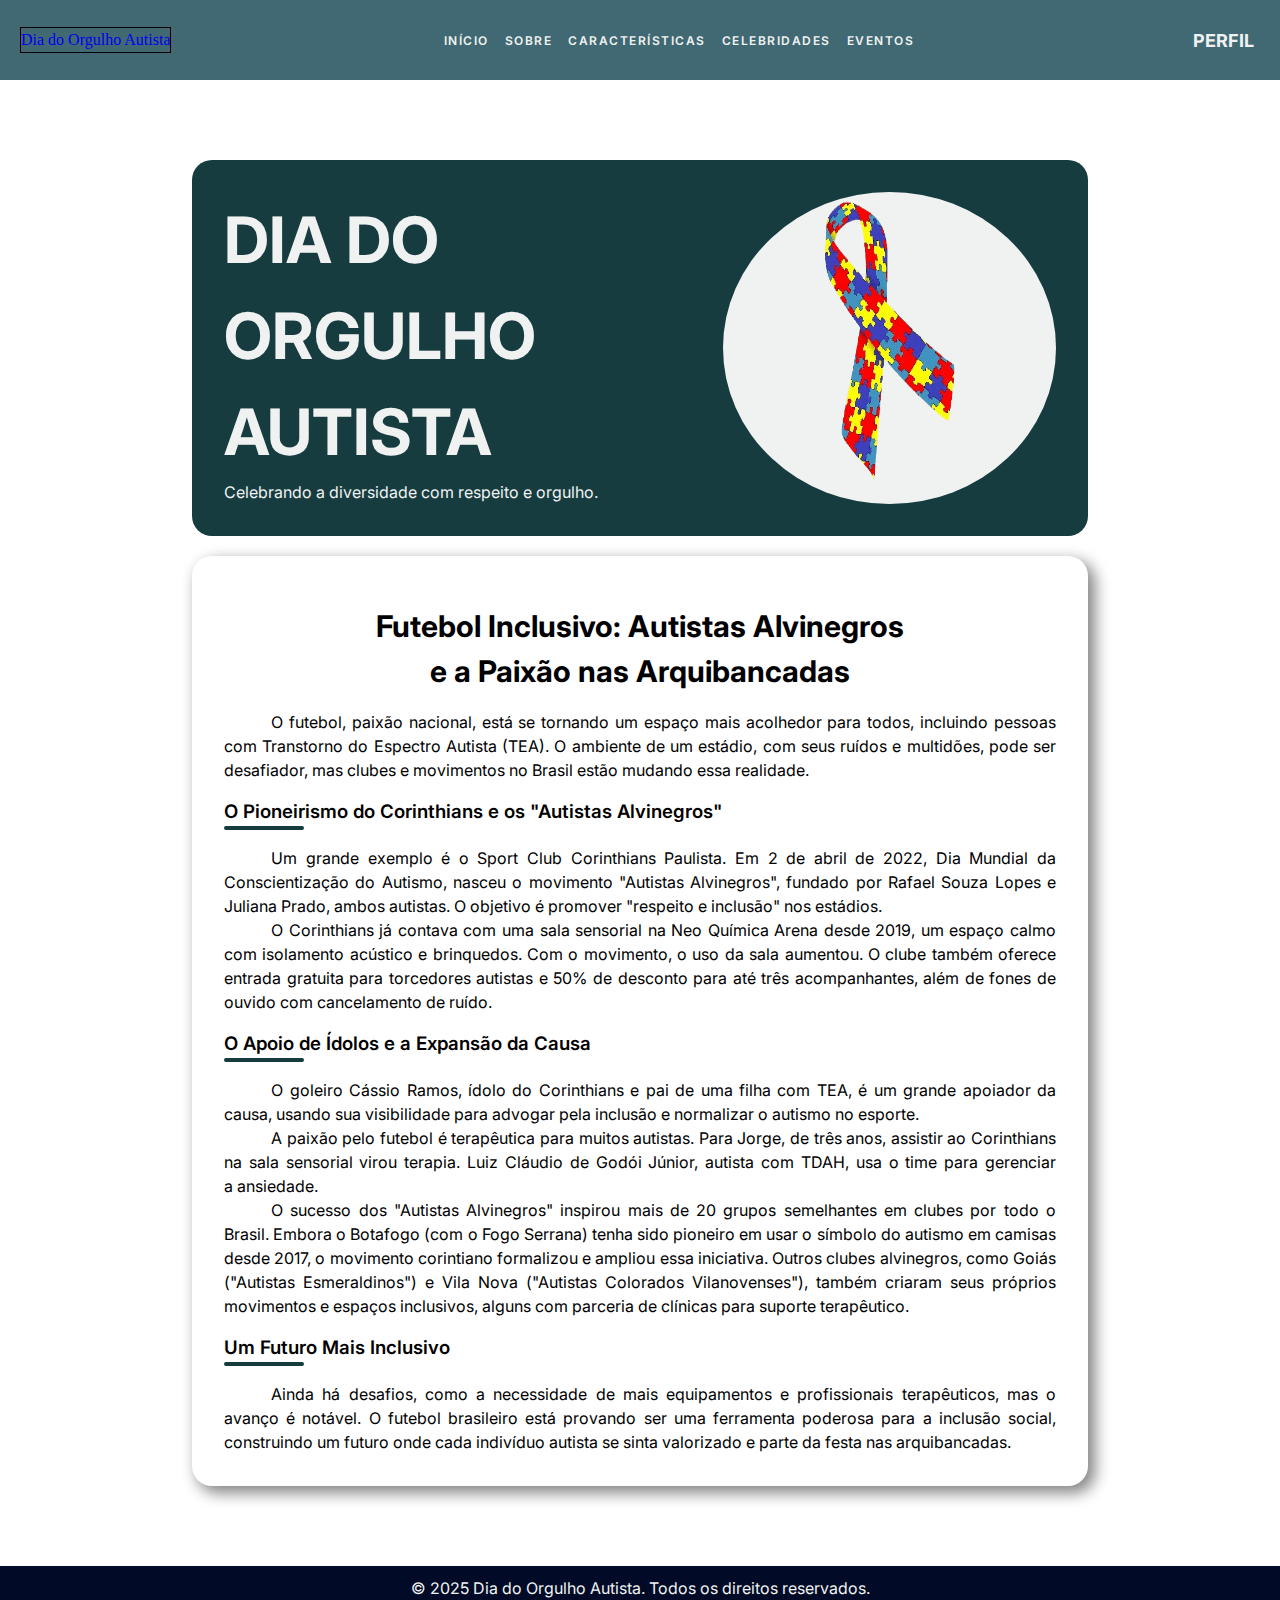
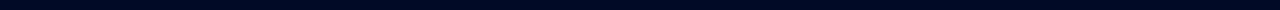
<file: DiaDoAutista/index.html>
<!DOCTYPE html>
<html lang="pt-BR">
  <head>
    <meta charset="UTF-8" />
    <meta name="viewport" content="width=device-width, initial-scale=1.0" />
    <title>Dia do Autista</title>
    <link rel="stylesheet" href="./styles/main.css" />
  </head>
  <body>
    <header>
      <a href="./index.html" style="border: 1px solid black;">Dia do Orgulho Autista</a>
      <nav>
        <ul>
          <li><a href="index.html">Início</a></li>
          <li><a href="sobre.html">Sobre</a></li>
          <li><a href="caracteristicas.html">Características</a></li>
          <li><a href="celebridades.html">Celebridades</a></li>
          <li><a href="eventos.html">Eventos</a></li>
        </ul>
      </nav>
      <button>Perfil</button>
    </header>

    <main>
      <section class="mainSection">
        <div>
          <h1>DIA DO ORGULHO AUTISTA</h1>
          <p>Celebrando a diversidade com respeito e orgulho.</p>
        </div>
        <img src="./assets/imgs/imageTEA.png" alt="imagem se um cordão colorido que reprensenta o Transtorno do Espectro autista">
      </section>
      <section class="subSection">
        <h2>Futebol Inclusivo: Autistas Alvinegros e a Paixão nas Arquibancadas</h2>
        <article>
        

        <p>O futebol, paixão nacional, está se tornando um espaço mais acolhedor para todos, incluindo pessoas com Transtorno do Espectro Autista (TEA). O ambiente de um estádio, com seus ruídos e multidões, pode ser desafiador, mas clubes e movimentos no Brasil estão mudando essa realidade.</p>

        <h3>O Pioneirismo do Corinthians e os "Autistas Alvinegros"</h3>
        <p>Um grande exemplo é o Sport Club Corinthians Paulista. Em 2 de abril de 2022, Dia Mundial da Conscientização do Autismo, nasceu o movimento "Autistas Alvinegros", fundado por Rafael Souza Lopes e Juliana Prado, ambos autistas. O objetivo é promover "respeito e inclusão" nos estádios.</p>
        <p>O Corinthians já contava com uma sala sensorial na Neo Química Arena desde 2019, um espaço calmo com isolamento acústico e brinquedos. Com o movimento, o uso da sala aumentou. O clube também oferece entrada gratuita para torcedores autistas e 50% de desconto para até três acompanhantes, além de fones de ouvido com cancelamento de ruído.</p>

        <h3>O Apoio de Ídolos e a Expansão da Causa</h3>
        <p>O goleiro Cássio Ramos, ídolo do Corinthians e pai de uma filha com TEA, é um grande apoiador da causa, usando sua visibilidade para advogar pela inclusão e normalizar o autismo no esporte.</p>
        <p>A paixão pelo futebol é terapêutica para muitos autistas. Para Jorge, de três anos, assistir ao Corinthians na sala sensorial virou terapia. Luiz Cláudio de Godói Júnior, autista com TDAH, usa o time para gerenciar a ansiedade.</p>
        <p>O sucesso dos "Autistas Alvinegros" inspirou mais de 20 grupos semelhantes em clubes por todo o Brasil. Embora o Botafogo (com o Fogo Serrana) tenha sido pioneiro em usar o símbolo do autismo em camisas desde 2017, o movimento corintiano formalizou e ampliou essa iniciativa. Outros clubes alvinegros, como Goiás ("Autistas Esmeraldinos") e Vila Nova ("Autistas Colorados Vilanovenses"), também criaram seus próprios movimentos e espaços inclusivos, alguns com parceria de clínicas para suporte terapêutico.</p>

        <h3>Um Futuro Mais Inclusivo</h3>
        <p>Ainda há desafios, como a necessidade de mais equipamentos e profissionais terapêuticos, mas o avanço é notável. O futebol brasileiro está provando ser uma ferramenta poderosa para a inclusão social, construindo um futuro onde cada indivíduo autista se sinta valorizado e parte da festa nas arquibancadas.</p>
        </article>
      </section>
    </main>
    <footer>
      <p>&copy; 2025 Dia do Orgulho Autista. Todos os direitos reservados.</p>
    </footer>
  </body>
</html>
</file>
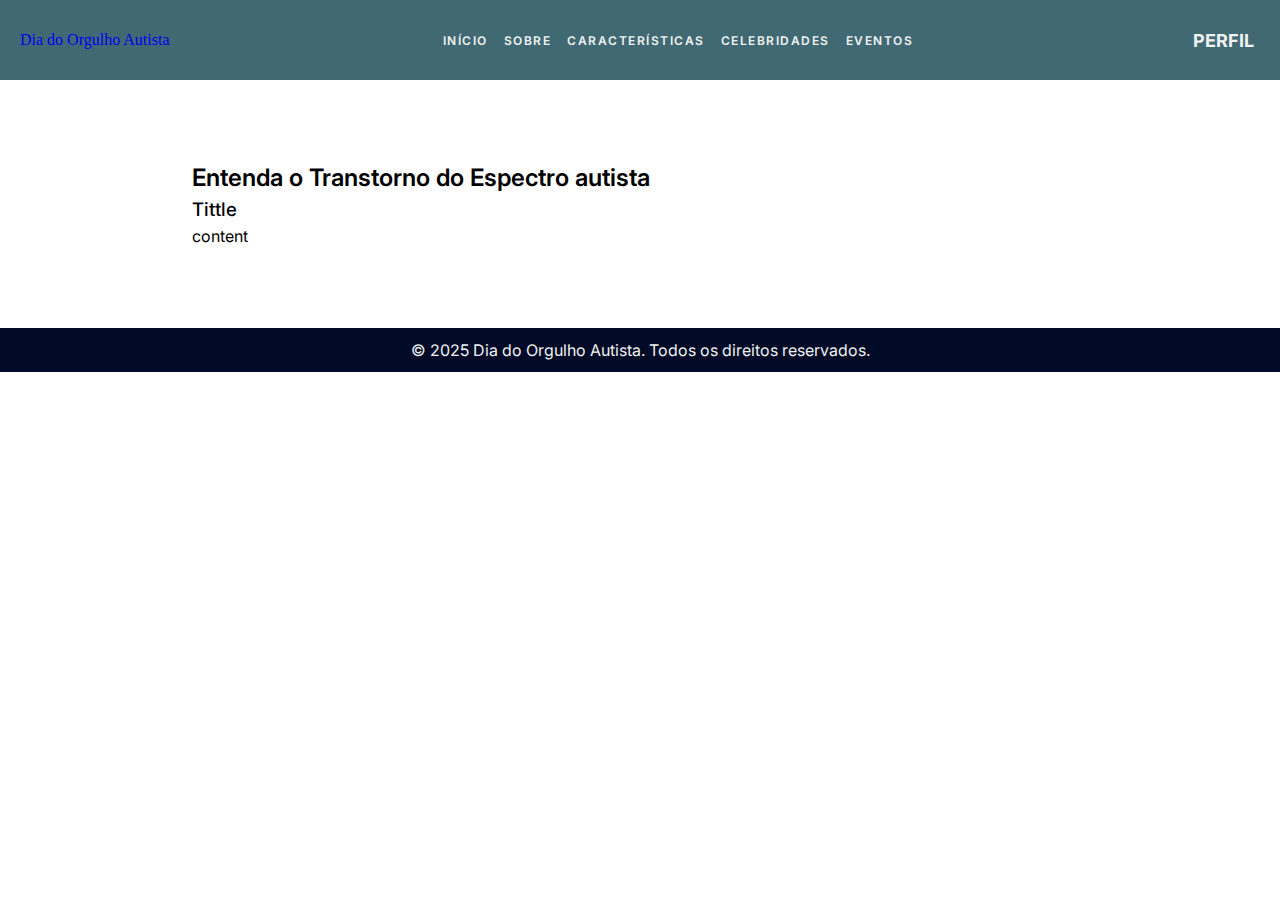
<file: DiaDoAutista/caracteristicas.html>
<!DOCTYPE html>
<html lang="pt-BR">
<head>
    <meta charset="UTF-8">
    <meta name="viewport" content="width=device-width, initial-scale=1.0">
    <link rel="stylesheet" href="styles/main.css">
    <title>Características</title>
</head>
<body>
    <header>
        <a href="./index.html">Dia do Orgulho Autista</a>
        <nav>
          <ul>
            <li><a href="index.html">Início</a></li>
            <li><a href="sobre.html">Sobre</a></li>
            <li><a href="caracteristicas.html">Características</a></li>
            <li><a href="celebridades.html">Celebridades</a></li>
            <li><a href="eventos.html">Eventos</a></li>
          </ul>
        </nav>
        <button>Perfil</button>
      </header>
      <main>
        <section>
            <h2><h2>Entenda o Transtorno do Espectro autista</h2>
                 <article>
                <h3>Tittle</h3>
                <p>
                    content
                </p>
            </article>
        </section>
      </main>
      <footer>
        <p>&copy; 2025 Dia do Orgulho Autista. Todos os direitos reservados.</p>
      </footer>
</body>
</html>
</file>
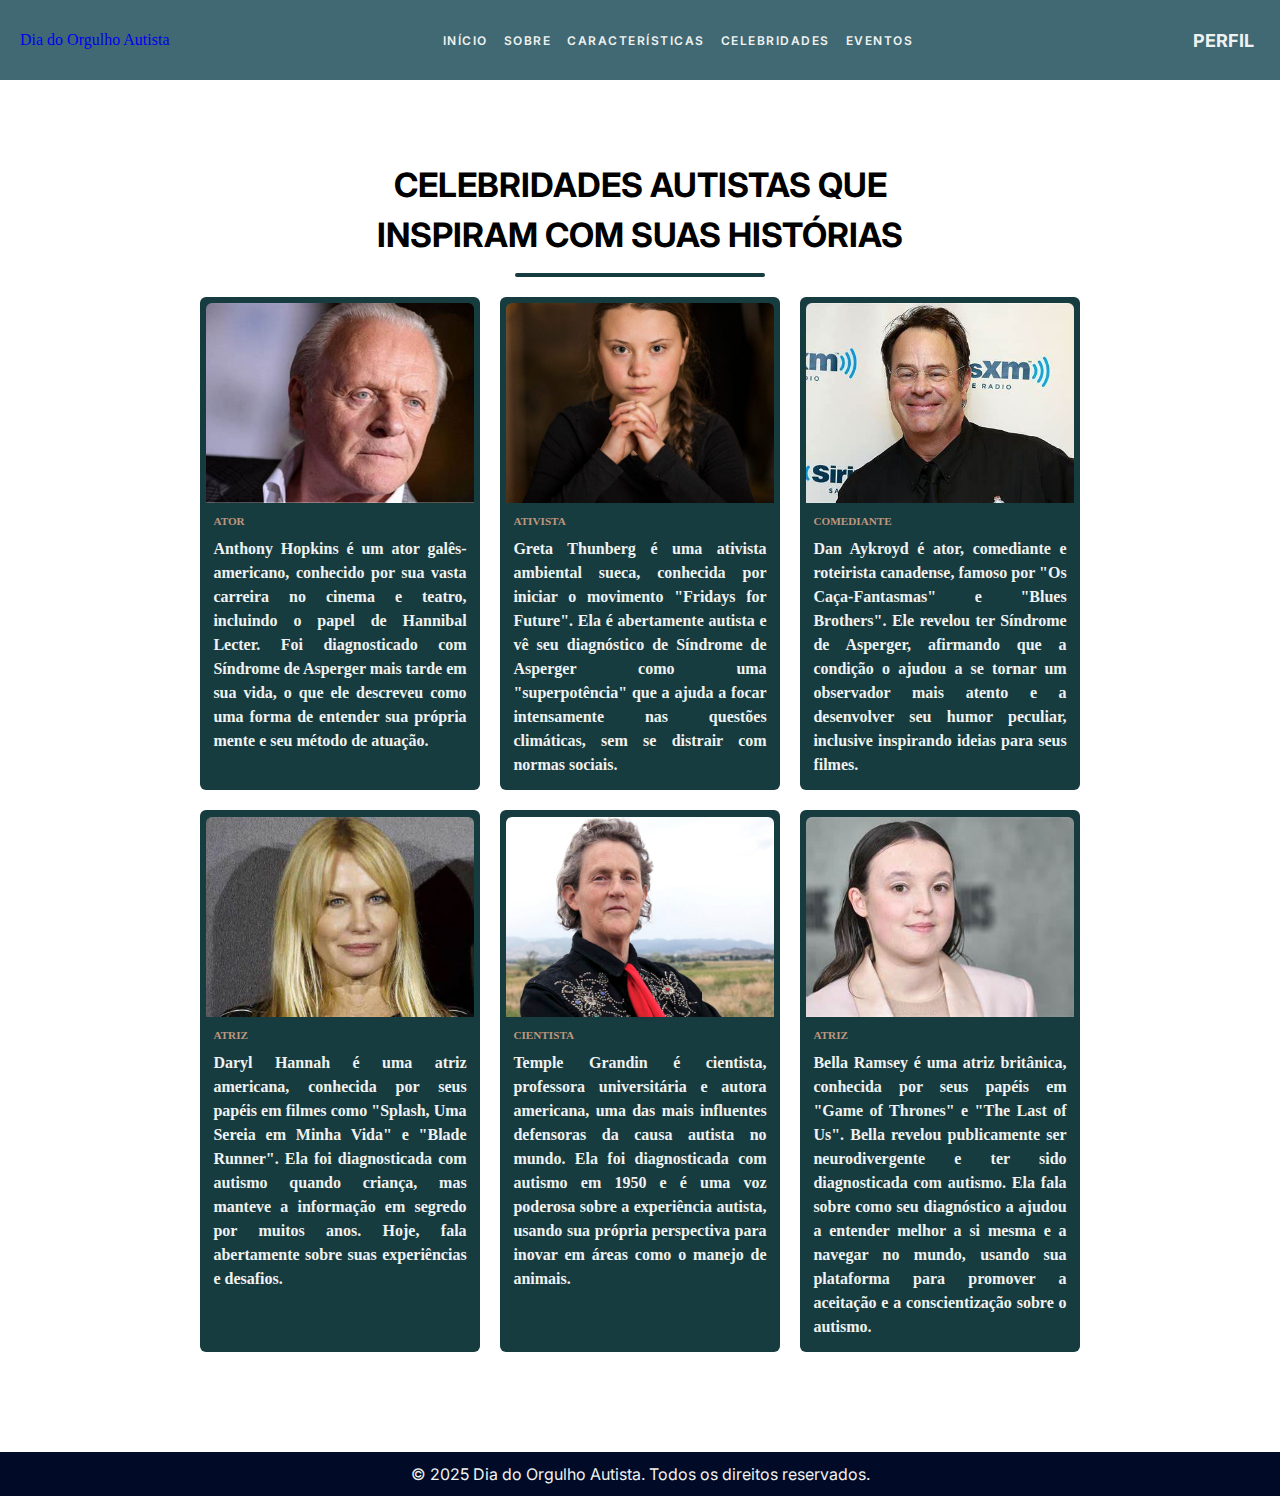
<file: DiaDoAutista/celebridades.html>
<!DOCTYPE html>
<html lang="pt-BR">
  <head>
    <meta charset="UTF-8" />
    <meta name="viewport" content="width=device-width, initial-scale=1.0" />
    <link rel="stylesheet" href="styles/main.css" />
    <title>Celebridades</title>
  </head>

  <body>
    <header>
      <a href="./index.html">Dia do Orgulho Autista</a>
      <nav>
        <ul>
          <li><a href="./index.html">Início</a></li>
          <li><a href="sobre.html">Sobre</a></li>
          <li><a href="caracteristicas.html">Características</a></li>
          <li><a href="celebridades.html">Celebridades</a></li>
          <li><a href="eventos.html">Eventos</a></li>
        </ul>
      </nav>
      <button>Perfil</button>
    </header>
    <main>
      <section id="famousSection">
        <h2>Celebridades autistas que inspiram com suas histórias</h2>
        <article>
          <div class="card">
            <div class="card-image">
              <img
                src="./assets/imgs/anthony_hopkins.jpeg"
                alt="Anthony Hopkins"
              />
            </div>
            <div class="category">Ator</div>
            <div class="heading">
              Anthony Hopkins é um ator galês-americano, conhecido por sua vasta
              carreira no cinema e teatro, incluindo o papel de Hannibal Lecter.
              Foi diagnosticado com Síndrome de Asperger mais tarde em sua vida,
              o que ele descreveu como uma forma de entender sua própria mente e
              seu método de atuação.
            </div>
          </div>

          <div class="card">
            <div class="card-image">
              <img
                src="./assets/imgs/greta_thunberg..jpeg"
                alt="Greta Thunberg"
              />
            </div>
            <div class="category">Ativista</div>
            <div class="heading">
              Greta Thunberg é uma ativista ambiental sueca, conhecida por
              iniciar o movimento "Fridays for Future". Ela é abertamente
              autista e vê seu diagnóstico de Síndrome de Asperger como uma
              "superpotência" que a ajuda a focar intensamente nas questões
              climáticas, sem se distrair com normas sociais.
            </div>
          </div>

          <div class="card">
            <div class="card-image">
              <img src="./assets/imgs/dan_aykroyd.jpeg" alt="Dan Aykroyd" />
            </div>
            <div class="category">Comediante</div>
            <div class="heading">
              Dan Aykroyd é ator, comediante e roteirista canadense, famoso por
              "Os Caça-Fantasmas" e "Blues Brothers". Ele revelou ter Síndrome
              de Asperger, afirmando que a condição o ajudou a se tornar um
              observador mais atento e a desenvolver seu humor peculiar,
              inclusive inspirando ideias para seus filmes.
            </div>
          </div>

          <div class="card">
            <div class="card-image">
              <img src="./assets/imgs/daryl_hannah.jpeg" alt="Daryl Hannah" />
            </div>
            <div class="category">Atriz</div>
            <div class="heading">
              Daryl Hannah é uma atriz americana, conhecida por seus papéis em
              filmes como "Splash, Uma Sereia em Minha Vida" e "Blade Runner".
              Ela foi diagnosticada com autismo quando criança, mas manteve a
              informação em segredo por muitos anos. Hoje, fala abertamente
              sobre suas experiências e desafios.
            </div>
          </div>

          <div class="card">
            <div class="card-image">
              <img
                src="./assets/imgs/temple_grandin.jpeg"
                alt="Temple Grandin"
              />
            </div>
            <div class="category">Cientista</div>
            <div class="heading">
              Temple Grandin é cientista, professora universitária e autora
              americana, uma das mais influentes defensoras da causa autista no
              mundo. Ela foi diagnosticada com autismo em 1950 e é uma voz
              poderosa sobre a experiência autista, usando sua própria
              perspectiva para inovar em áreas como o manejo de animais.
            </div>
          </div>

          <div class="card">
            <div class="card-image">
              <img src="./assets/imgs/bella_ramsey.jpeg" alt="Bella Ramsey" />
            </div>
            <div class="category">Atriz</div>
            <div class="heading">
              Bella Ramsey é uma atriz britânica, conhecida por seus papéis em
              "Game of Thrones" e "The Last of Us". Bella revelou publicamente
              ser neurodivergente e ter sido diagnosticada com autismo. Ela fala
              sobre como seu diagnóstico a ajudou a entender melhor a si mesma e
              a navegar no mundo, usando sua plataforma para promover a
              aceitação e a conscientização sobre o autismo.
            </div>
          </div>
        </article>
      </section>
    </main>
    <footer>
      <p>&copy; 2025 Dia do Orgulho Autista. Todos os direitos reservados.</p>
    </footer>
  </body>
</html>
</file>
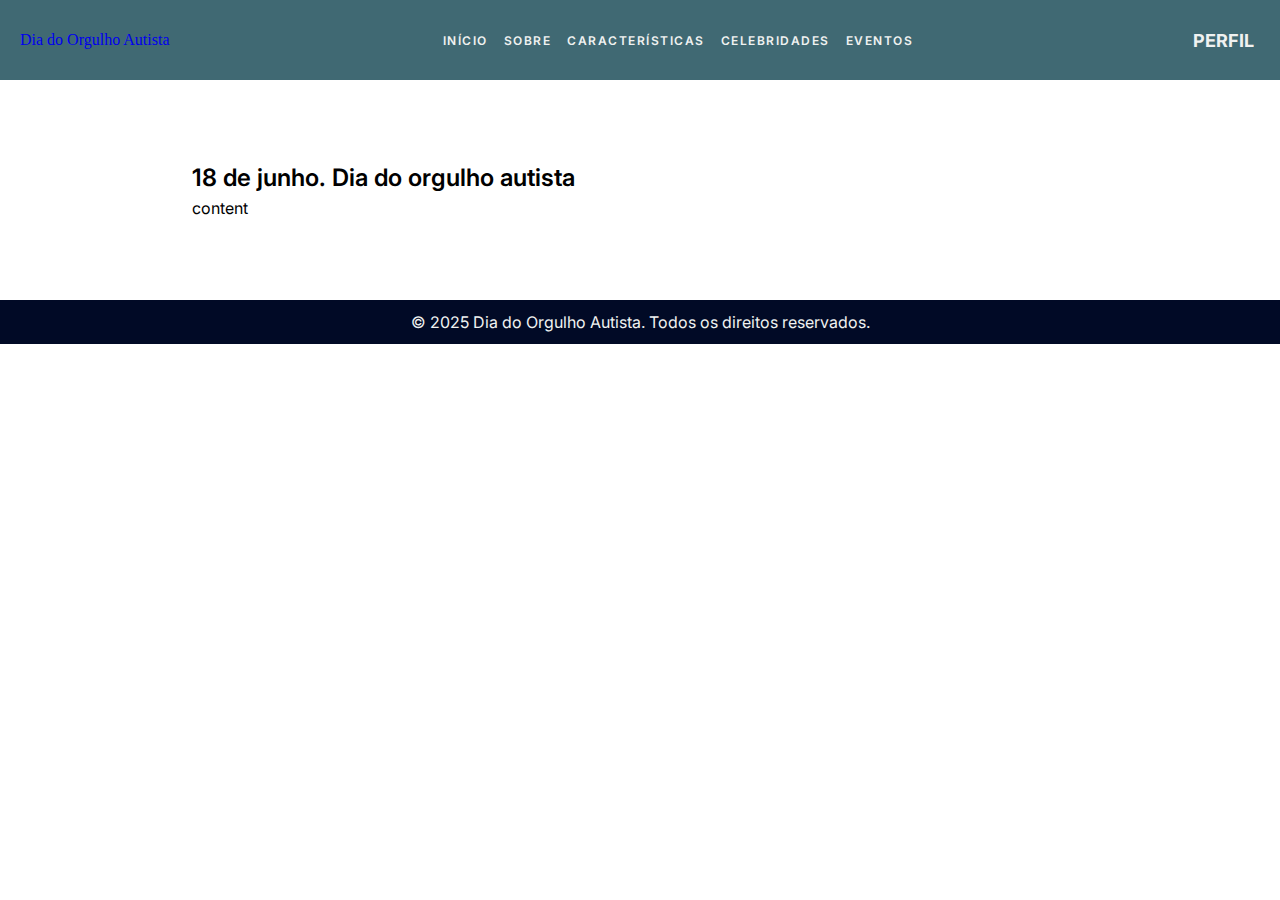
<file: DiaDoAutista/sobre.html>
<!DOCTYPE html>
<html lang="pt-BR">

<head>
  <meta charset="UTF-8">
  <meta name="viewport" content="width=device-width, initial-scale=1.0">
  <link rel="stylesheet" href="styles/main.css">
  <title>Sobre</title>
</head>

<body>
  <header>
    <a href="./index.html">Dia do Orgulho Autista</a>
    <nav>
      <ul>
        <li><a href="index.html">Início</a></li>
        <li><a href="sobre.html">Sobre</a></li>
        <li><a href="caracteristicas.html">Características</a></li>
        <li><a href="celebridades.html">Celebridades</a></li>
        <li><a href="eventos.html">Eventos</a></li>
      </ul>
    </nav>
    <button>Perfil</button>
  </header>
  <main>
    <section class="sobreSection">
      <h2>18 de junho. Dia do orgulho autista</h2>
      <p>content<p>
    </section>
  </main>
  <footer>
    <p>&copy; 2025 Dia do Orgulho Autista. Todos os direitos reservados.</p>
  </footer>
</body>

</html>
</file>
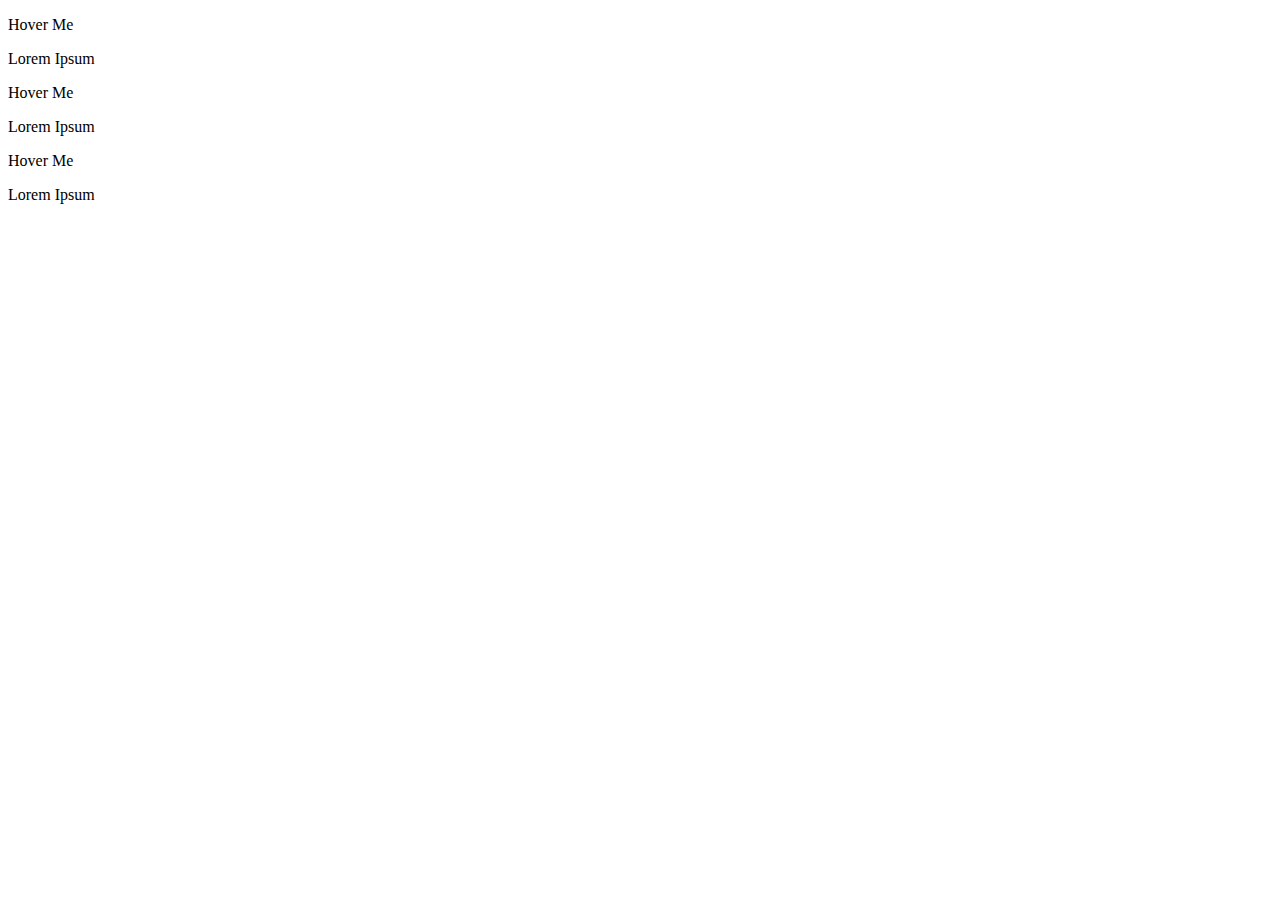
<file: DiaDoAutista/styles/components/card/card.html>
<!DOCTYPE html>
<html lang="en">
<head>
    <meta charset="UTF-8">
    <meta name="viewport" content="width=device-width, initial-scale=1.0">
    <!-- <link rel="stylesheet" href="../../main.css"> -->
    <title>Document</title>
</head>
<body>
    <div class="cards">
    <div class="card red">
        <p class="tip">Hover Me</p>
        <p class="second-text">Lorem Ipsum</p>
    </div>
    <div class="card blue">
        <p class="tip">Hover Me</p>
        <p class="second-text">Lorem Ipsum</p>
    </div>
    <div class="card green">
        <p class="tip">Hover Me</p>
        <p class="second-text">Lorem Ipsum</p>
    </div>
</div>
</body>
</html>
</file>
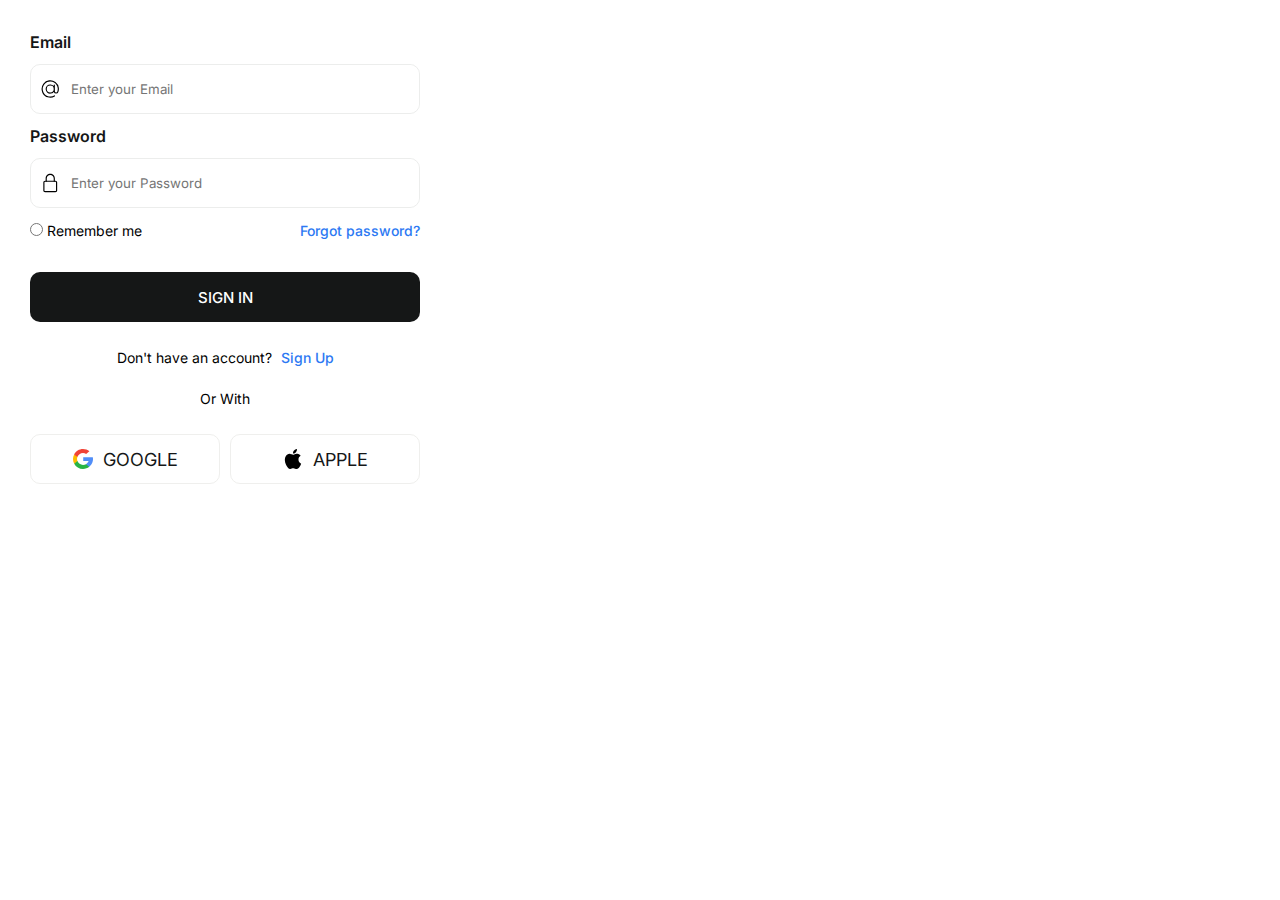
<file: DiaDoAutista/styles/components/form/form.html>
<!DOCTYPE html>
<html lang="en">
<head>
    <meta charset="UTF-8">
    <meta name="viewport" content="width=device-width, initial-scale=1.0">
    <title>Document</title>
    <link rel="stylesheet" href="../../main.css">
</head>
<body>
    <form class="form">
    <div class="flex-column">
      <label>Email </label></div>
      <div class="inputForm">
        <svg xmlns="http://www.w3.org/2000/svg" width="20" viewBox="0 0 32 32" height="20"><g data-name="Layer 3" id="Layer_3"><path d="m30.853 13.87a15 15 0 0 0 -29.729 4.082 15.1 15.1 0 0 0 12.876 12.918 15.6 15.6 0 0 0 2.016.13 14.85 14.85 0 0 0 7.715-2.145 1 1 0 1 0 -1.031-1.711 13.007 13.007 0 1 1 5.458-6.529 2.149 2.149 0 0 1 -4.158-.759v-10.856a1 1 0 0 0 -2 0v1.726a8 8 0 1 0 .2 10.325 4.135 4.135 0 0 0 7.83.274 15.2 15.2 0 0 0 .823-7.455zm-14.853 8.13a6 6 0 1 1 6-6 6.006 6.006 0 0 1 -6 6z"></path></g></svg>
        <input placeholder="Enter your Email" class="input" type="text">
      </div>
    
    <div class="flex-column">
      <label>Password </label></div>
      <div class="inputForm">
        <svg xmlns="http://www.w3.org/2000/svg" width="20" viewBox="-64 0 512 512" height="20"><path d="m336 512h-288c-26.453125 0-48-21.523438-48-48v-224c0-26.476562 21.546875-48 48-48h288c26.453125 0 48 21.523438 48 48v224c0 26.476562-21.546875 48-48 48zm-288-288c-8.8125 0-16 7.167969-16 16v224c0 8.832031 7.1875 16 16 16h288c8.8125 0 16-7.167969 16-16v-224c0-8.832031-7.1875-16-16-16zm0 0"></path><path d="m304 224c-8.832031 0-16-7.167969-16-16v-80c0-52.929688-43.070312-96-96-96s-96 43.070312-96 96v80c0 8.832031-7.167969 16-16 16s-16-7.167969-16-16v-80c0-70.59375 57.40625-128 128-128s128 57.40625 128 128v80c0 8.832031-7.167969 16-16 16zm0 0"></path></svg>        
        <input placeholder="Enter your Password" class="input" type="password">
      </div>
    
    <div class="flex-row">
      <div>
      <input type="radio">
      <label>Remember me </label>
      </div>
      <span class="span">Forgot password?</span>
    </div>
    <button class="button-submit">Sign In</button>
    <p class="p">Don't have an account? <span class="span">Sign Up</span>

    </p><p class="p line">Or With</p>

    <div class="flex-row">
      <button class="btn google">
        <svg xml:space="preserve" style="enable-background:new 0 0 512 512;" viewBox="0 0 512 512" y="0px" x="0px" xmlns:xlink="http://www.w3.org/1999/xlink" xmlns="http://www.w3.org/2000/svg" id="Layer_1" width="20" version="1.1">
<path d="M113.47,309.408L95.648,375.94l-65.139,1.378C11.042,341.211,0,299.9,0,256
	c0-42.451,10.324-82.483,28.624-117.732h0.014l57.992,10.632l25.404,57.644c-5.317,15.501-8.215,32.141-8.215,49.456
	C103.821,274.792,107.225,292.797,113.47,309.408z" style="fill:#FBBB00;"></path>
<path d="M507.527,208.176C510.467,223.662,512,239.655,512,256c0,18.328-1.927,36.206-5.598,53.451
	c-12.462,58.683-45.025,109.925-90.134,146.187l-0.014-0.014l-73.044-3.727l-10.338-64.535
	c29.932-17.554,53.324-45.025,65.646-77.911h-136.89V208.176h138.887L507.527,208.176L507.527,208.176z" style="fill:#518EF8;"></path>
<path d="M416.253,455.624l0.014,0.014C372.396,490.901,316.666,512,256,512
	c-97.491,0-182.252-54.491-225.491-134.681l82.961-67.91c21.619,57.698,77.278,98.771,142.53,98.771
	c28.047,0,54.323-7.582,76.87-20.818L416.253,455.624z" style="fill:#28B446;"></path>
<path d="M419.404,58.936l-82.933,67.896c-23.335-14.586-50.919-23.012-80.471-23.012
	c-66.729,0-123.429,42.957-143.965,102.724l-83.397-68.276h-0.014C71.23,56.123,157.06,0,256,0
	C318.115,0,375.068,22.126,419.404,58.936z" style="fill:#F14336;"></path>

</svg>
   
        Google 
        
      </button><button class="btn apple">
<svg xml:space="preserve" style="enable-background:new 0 0 22.773 22.773;" viewBox="0 0 22.773 22.773" y="0px" x="0px" xmlns:xlink="http://www.w3.org/1999/xlink" xmlns="http://www.w3.org/2000/svg" id="Capa_1" width="20" height="20" version="1.1"> <g> <g> <path d="M15.769,0c0.053,0,0.106,0,0.162,0c0.13,1.606-0.483,2.806-1.228,3.675c-0.731,0.863-1.732,1.7-3.351,1.573 c-0.108-1.583,0.506-2.694,1.25-3.561C13.292,0.879,14.557,0.16,15.769,0z"></path> <path d="M20.67,16.716c0,0.016,0,0.03,0,0.045c-0.455,1.378-1.104,2.559-1.896,3.655c-0.723,0.995-1.609,2.334-3.191,2.334 c-1.367,0-2.275-0.879-3.676-0.903c-1.482-0.024-2.297,0.735-3.652,0.926c-0.155,0-0.31,0-0.462,0 c-0.995-0.144-1.798-0.932-2.383-1.642c-1.725-2.098-3.058-4.808-3.306-8.276c0-0.34,0-0.679,0-1.019 c0.105-2.482,1.311-4.5,2.914-5.478c0.846-0.52,2.009-0.963,3.304-0.765c0.555,0.086,1.122,0.276,1.619,0.464 c0.471,0.181,1.06,0.502,1.618,0.485c0.378-0.011,0.754-0.208,1.135-0.347c1.116-0.403,2.21-0.865,3.652-0.648 c1.733,0.262,2.963,1.032,3.723,2.22c-1.466,0.933-2.625,2.339-2.427,4.74C17.818,14.688,19.086,15.964,20.67,16.716z"></path> </g></g></svg>

        Apple 
        
</button></div></form>
</body>
</html>
</file>
<file: DiaDoAutista/styles/main.css>
@import"https://fonts.googleapis.com/css2?family=Inter:ital,opsz,wght@0,14..32,100..900;1,14..32,100..900&display=swap";h1{font-family:"Inter",sans-serif;font-weight:700}h2{font-family:"Inter",sans-serif;font-weight:600}h3{font-family:"Inter",sans-serif;font-weight:500}p{font-family:"Inter",sans-serif;font-weight:400}body{display:flex;flex-direction:column;min-height:100vh}a{text-decoration:none}main{padding:5rem 0}*,*::before,*::after{box-sizing:border-box}*{margin:0}section{margin-right:15%;margin-left:15%}@media(prefers-reduced-motion: no-preference){html{interpolate-size:allow-keywords}}body{line-height:1.5;-webkit-font-smoothing:antialiased}img,picture,video,canvas,svg{display:block;max-width:100%}input,button,textarea,select{font:"Inter",sans-serif}p,h1,h2,h3,h4,h5,h6{overflow-wrap:break-word}p{text-wrap:pretty}h1,h2,h3,h4,h5,h6{text-wrap:balance}#root,#__next{isolation:isolate}button{font-size:18px;color:#f0f2f1;font-family:"Inter",sans-serif;font-weight:700;cursor:pointer;position:relative;border:none;background:none;text-transform:uppercase;transition-timing-function:cubic-bezier(0.25, 0.8, 0.25, 1);transition-duration:400ms;transition-property:color}button:focus,button:hover{color:#f0f2f1}button:focus:after,button:hover:after{width:100%;left:0%}button:after{content:"";pointer-events:none;bottom:-2px;left:50%;position:absolute;width:0%;height:2px;background-color:#f0f2f1;transition-timing-function:cubic-bezier(0.25, 0.8, 0.25, 1);transition-duration:400ms;transition-property:width,left}.form{display:flex;flex-direction:column;gap:10px;background-color:#fff;padding:30px;width:450px;border-radius:20px;font-family:"Inter",sans-serif;font-weight:400}::placeholder{font-family:"Inter",sans-serif;font-weight:400}.form button{align-self:flex-end}.flex-column>label{color:#151717;font-weight:600}.inputForm{border:1.5px solid #ecedec;border-radius:10px;height:50px;display:flex;align-items:center;padding-left:10px;transition:.2s ease-in-out}.input{margin-left:10px;border-radius:10px;border:none;width:100%;height:100%}.input:focus{outline:none}.inputForm:focus-within{border:1.5px solid #2d79f3}.flex-row{display:flex;flex-direction:row;align-items:center;gap:10px;justify-content:space-between}.flex-row>div>label{font-size:14px;color:#000;font-weight:400}.span{font-size:14px;margin-left:5px;color:#2d79f3;font-weight:500;cursor:pointer}.button-submit{margin:20px 0 10px 0;background-color:#151717;border:none;color:#fff;font-size:15px;font-weight:500;border-radius:10px;height:50px;width:100%;cursor:pointer}.p{text-align:center;color:#000;font-size:14px;margin:5px 0}.btn{margin-top:10px;width:100%;height:50px;border-radius:10px;display:flex;justify-content:center;flex-direction:row;align-items:center;font-weight:400;gap:10px;border:1px solid #efefed;background-color:#fff;cursor:pointer;transition:.2s ease-in-out;color:#151717}.btn:hover{background-color:#151717}.card{width:280px;background:#163c40;padding:.4em;border-radius:6px;text-align:justify}.card-image{width:100%;height:200px;overflow:hidden;border-radius:6px 6px 0 0}.card-image img{width:100%;height:100%;object-fit:cover;display:block}.card-image:hover{transform:scale(1.02)}.category{text-transform:uppercase;font-size:.7em;font-weight:600;color:#bf967e;padding:10px 7px 0}.category:hover{cursor:pointer}.heading{font-weight:600;color:#f0f2f1;padding:7px}header{background-color:#406973;width:100%;height:80px;display:flex;justify-content:space-between;align-items:center;padding:0 20px}header ul{width:100%;display:flex;list-style:none;padding:0;margin:0}header ul li{text-align:center}header ul li a{font-family:"Inter",sans-serif;font-weight:600;color:#f0f2f1;padding:1px 8px;width:100%;font-size:12px;letter-spacing:1.5px;cursor:pointer;position:relative;border:none;background:none;text-transform:uppercase;transition-timing-function:cubic-bezier(0.25, 0.8, 0.25, 1);transition-duration:400ms;transition-property:color}header ul li a:focus,header ul li a:hover{color:#f0f2f1}header ul li a:focus:after,header ul li a:hover:after{width:100%;left:0%}header ul li a:after{content:"";pointer-events:none;bottom:-2px;left:50%;position:absolute;width:0%;height:2px;background-color:#f0f2f1;transition-timing-function:cubic-bezier(0.25, 0.8, 0.25, 1);transition-duration:400ms;transition-property:width,left}footer{background-color:#010a26;display:flex;justify-content:center;align-items:center;color:#f0f2f1;text-align:center;padding:10px 0;font-family:"Inter",sans-serif;font-weight:600}.mainSection{background-color:#163c40;color:#f0f2f1;display:flex;justify-content:space-between;max-width:70%;padding:2rem;border-radius:20px}.mainSection div{display:flex;flex-direction:column;word-wrap:wrap}.mainSection div h1{font-family:"Inter",sans-serif;font-weight:700;font-size:4rem}.mainSection img{width:40%;background-color:#f0f2f1;border-radius:50%}.subSection{margin-top:20px;padding:2rem;border-radius:20px;box-shadow:6px 6px 15px 1px rgba(0,0,0,.49);-webkit-box-shadow:6px 6px 15px 1px rgba(0,0,0,.49);-moz-box-shadow:6px 6px 15px 1px rgba(0,0,0,.49);display:flex;flex-direction:column}.subSection h2,.subSection h3{padding:16px 0}.subSection h2{text-align:center;font-family:"Inter",sans-serif;font-weight:700;font-size:30px}.subSection h3{font-family:"Inter",sans-serif;font-weight:600}.subSection h3::after{content:"";display:block;position:relative;width:80px;height:4px;background:#163c40;margin:0;border-radius:2px}.subSection p{font-family:"Inter",sans-serif;font-weight:400;text-align:justify;text-indent:1.25cm}#famousSection{max-width:70%;display:flex;flex-direction:column}#famousSection h2{font-family:"Inter",sans-serif;font-weight:700;text-transform:uppercase;text-align:center;font-size:2.1rem;font-weight:700}#famousSection h2:after{content:"";display:block;width:250px;height:4px;background:#163c40;margin:12px auto 0;border-radius:2px}#famousSection article{padding:20px 0;width:100%;display:flex;justify-content:center;flex-wrap:wrap;gap:20px}
</file>
